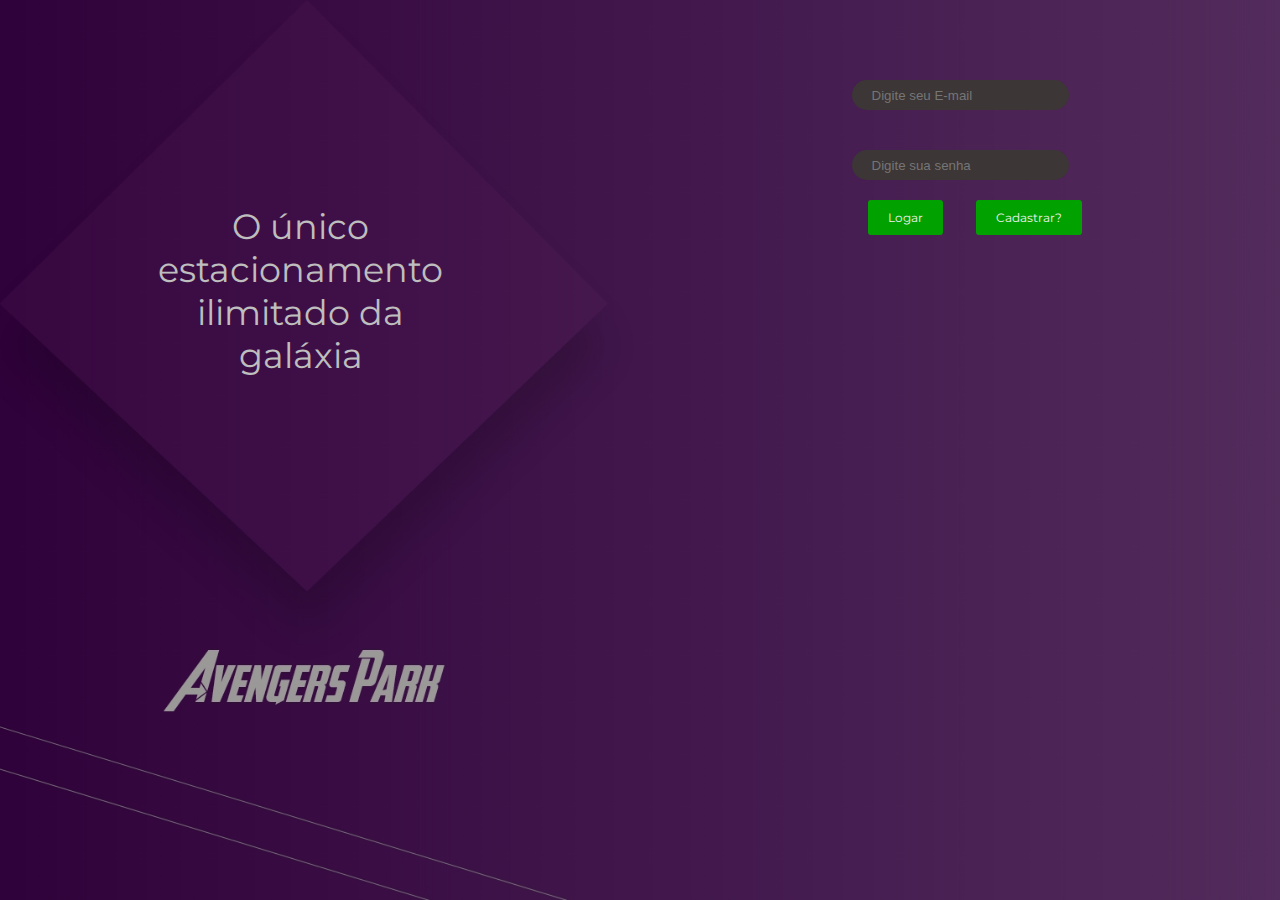
<file: Nac_Andrey/estac/WebContent/index.html>
<!DOCTYPE html>
<html lang="pt_br">
<head>
<meta charset="UTF-8">
<meta name="viewport" content="width=device-width, initial-scale=1.0">
<link
	href="https://fonts.googleapis.com/css?family=Montserrat&display=swap"
	rel="stylesheet">
<link
	href="https://fonts.googleapis.com/css?family=Lexend+Deca&display=swap"
	rel="stylesheet">
<link rel="stylesheet" type="text/css" href="css/main.css" />
<link rel="shortcut icon" href="img/avengers.png">
<meta http-equiv="X-UA-Compatible" content="ie=edge">
<title>Login-Estacionamento</title>
</head>
<body>
		<div class="left">
			<p>O único estacionamento ilimitado da galáxia</p>
		</div>
		<div class="right">
			<form action="login" method="post">
				<input type="email" name="email" class="input" id="email" placeholder="Digite seu E-mail"><br /> 
				<input type="password" name="senha" class="input" id="senha" placeholder="Digite sua senha"><br />
				<button class="botao">Logar</button>
				<a id="cadastrar" class="botao" href="cadastro.html">Cadastrar?</a>
			</form>
		</div>
	<script type="text/javascript" src="js/app.js"></script>

</body>
</html>
</file>
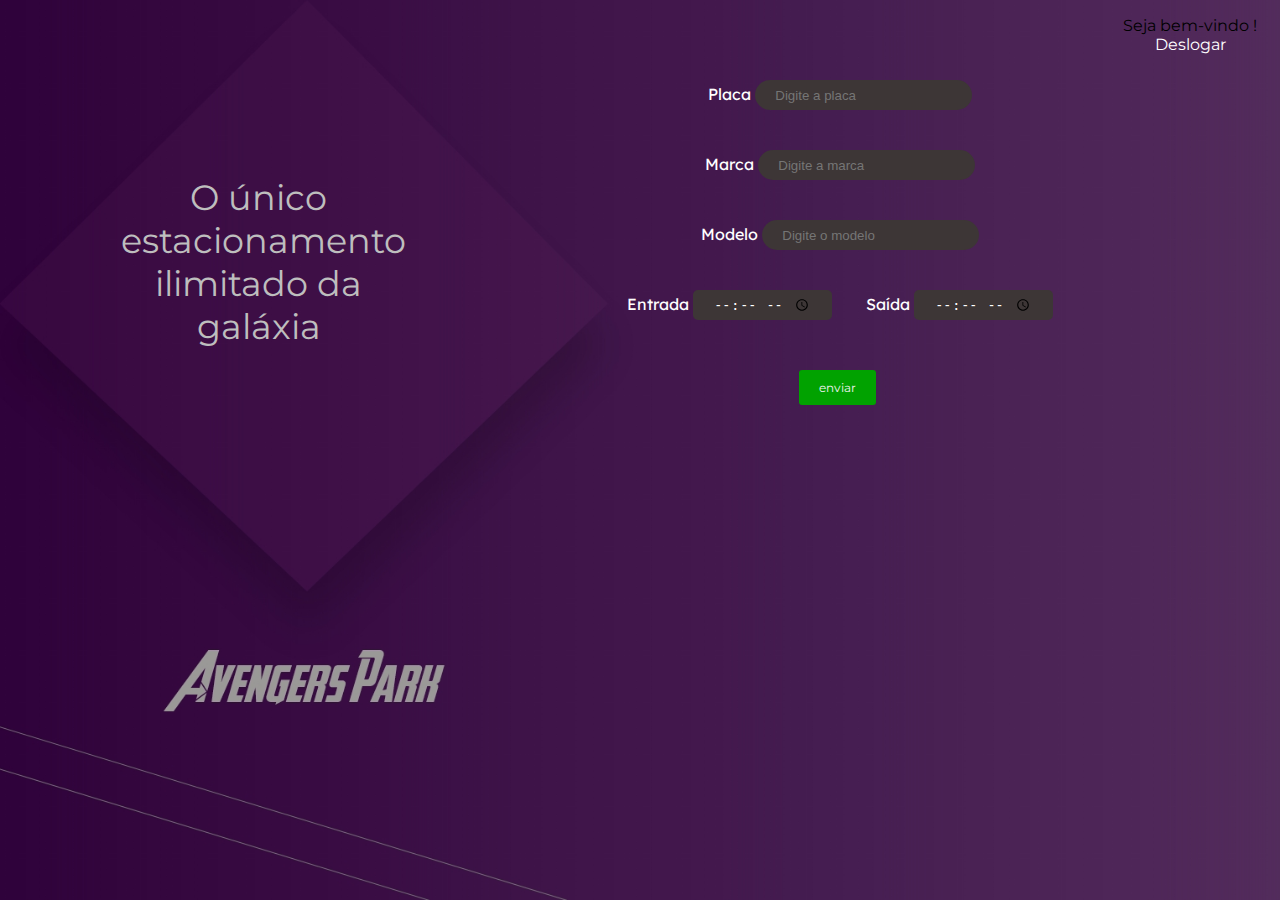
<file: Nac_Andrey/estac/WebContent/cadastrar-veiculo.html>
<!DOCTYPE html>
<html lang="pt_br">
<head>
<meta charset="UTF-8">
<meta name="viewport" content="width=device-width, initial-scale=1.0">
<link
	href="https://fonts.googleapis.com/css?family=Montserrat&display=swap"
	rel="stylesheet">
<link
	href="https://fonts.googleapis.com/css?family=Lexend+Deca&display=swap"
	rel="stylesheet">
<link rel="stylesheet" type="text/css" href="css/main.css" />
<link rel="shortcut icon" href="img/avengers.png">
<meta http-equiv="X-UA-Compatible" content="ie=edge">
<title>Login-Estacionamento</title>
</head>
<body>
	<div class="left">
		<p>O único estacionamento ilimitado da galáxia</p>
	</div>
	<div class="right">
		<form action="estacionamento" method="POST">
			<label for="placa">Placa</label> <input type="text" name="placa"
				class="input" id="placa" placeholder="Digite a placa" required><br />

			<label for="marca">Marca </label> <input type="text" name="marca"
				class="input" id="marca" placeholder="Digite a marca" required><br />

			<label for="modelo">Modelo </label> <input type="text" name="modelo"
				class="input" id="modelo" placeholder="Digite o modelo" required><br />

			<div class="hora">
				<label for="">Entrada</label> <input type="time" name="entrada"
					required> <label for="">Saída</label> <input type="time"
					name="saida" required>
			</div>

			<button class="botao">enviar</button>
		</form>
	</div>

	<div id="logado">
		<p>
			Seja bem-vindo <span></span>! <a href="logout">Deslogar</a>
		</p>
	</div>

	<script type="text/javascript" src="js/validar.js"></script>
</body>
</html>
</file>
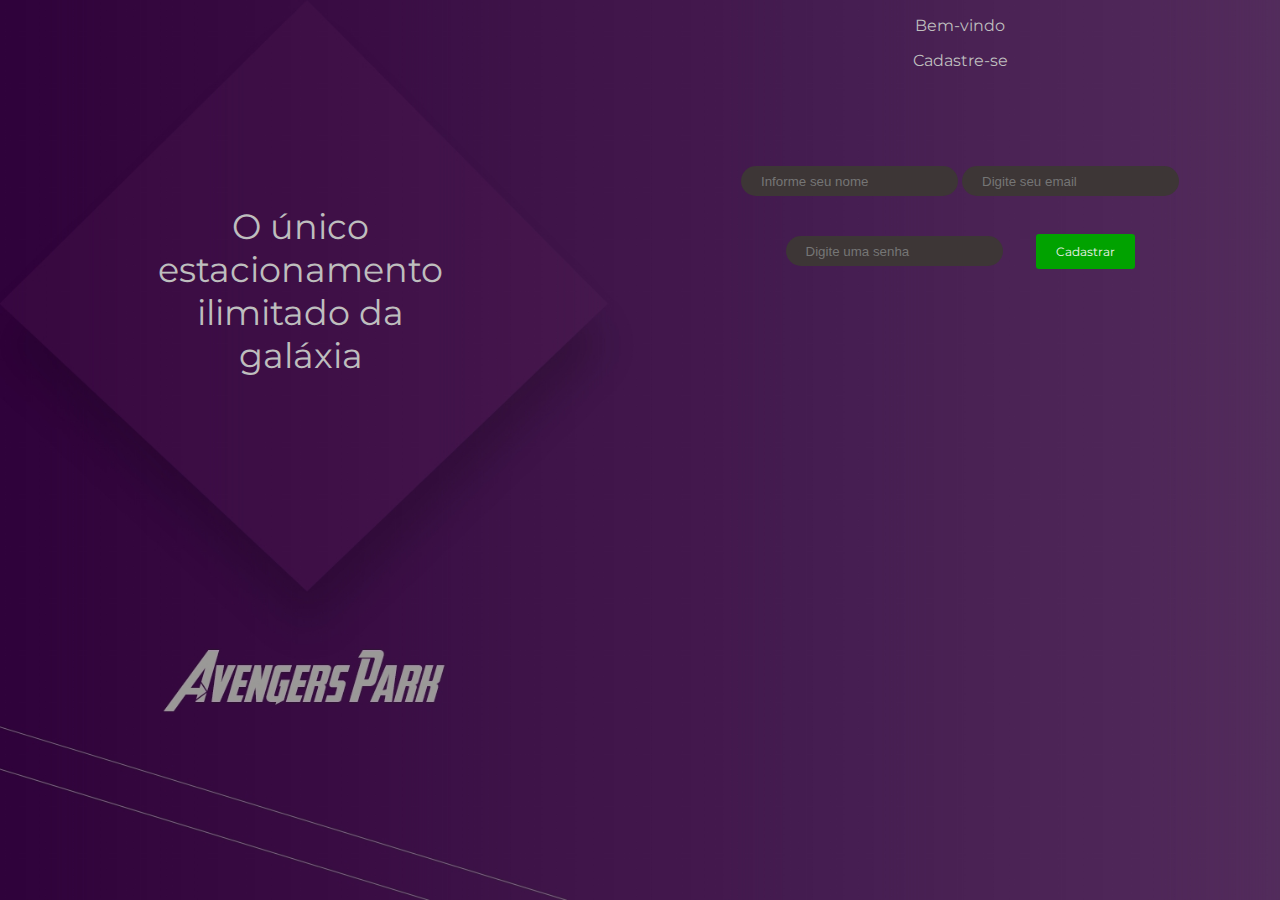
<file: Nac_Andrey/estac/WebContent/cadastro.html>
<!DOCTYPE html>
<html>
<head>
<meta charset="UTF-8">
<title>avengers</title>
<link rel="stylesheet" type="text/css" href="css/main.css" />
</head>
<body>
	<div class="left">
		<p>O único estacionamento ilimitado da galáxia</p>
	</div>
	<div class="right">
		<p>Bem-vindo</p>
		<p>Cadastre-se</p>
		<form action="usuario" method="post">
			<input class="input" type="text" name="nome" placeholder="Informe seu nome" maxlength="30" minlength="2" required /> 
				<input class="input" type="email"	name="email" placeholder="Digite seu email" required /> 
				<input class="input" type="password" name="senha" placeholder="Digite uma senha" length="6" maxlength="6" minlength="6" required />
			<button class="botao">Cadastrar</button>
		</form>
	</div>
</body>
</html>
</file>
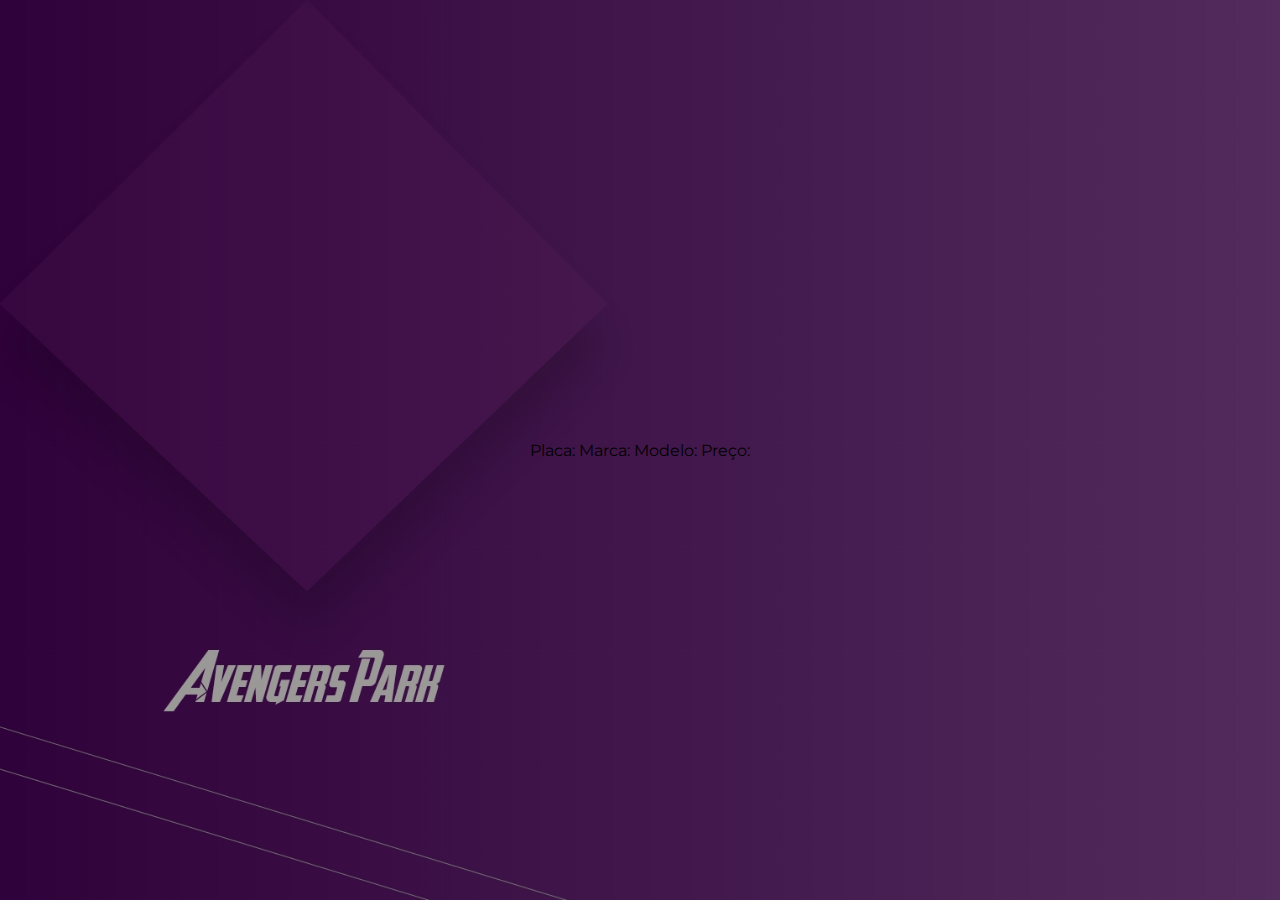
<file: Nac_Andrey/estac/WebContent/relatorio.html>
<!DOCTYPE html>
<html lang="pt_br">
<head>
    <meta charset="UTF-8">
    <meta name="viewport" content="width=device-width, initial-scale=1.0">
    <link href="https://fonts.googleapis.com/css?family=Montserrat&display=swap" rel="stylesheet">
    <link href="https://fonts.googleapis.com/css?family=Lexend+Deca&display=swap" rel="stylesheet">
    <link rel="stylesheet" type="text/css" href="css/main.css"/>
    <link rel="shortcut icon" href="img/avengers.png">
    <meta http-equiv="X-UA-Compatible" content="ie=edge">
    <title>Login-Estacionamento</title>
</head>
<body>
<table>
	<tr>
		<td name="placa">Placa: </td>
		<td name="marca">Marca: </td>
		<td name="modelo">Modelo: </td>
		<td name="preco">Preço: </td>
	</tr>
</table>			
</body>
</html>
</file>
<file: Nac_Andrey/estac/WebContent/css/main.css>
@import	url('https://fonts.googleapis.com/css?family=Montserrat&display=swap');

html, body {
	height: 100%;
	width: 100%;
	padding: 0;
	margin: 0;
	font-family: 'Montserrat', sans-serif;
}

body {
	background-image: url(../img/cadastro.jpg);
	background-size: cover;
	display: flex;
	justify-content: space-around;
	background-repeat: no-repeat;
}

.left {
	width: 50%;
	height: 100%;
	font-family: 'Montserrat', sans-serif;
	font-size: 35px;
	text-align: center;
}

.left p {
	width: 50%;
	margin-left: 22%;
	margin-top: 32%;
	color: #BEBEBE;
	text-align: center;
}

.right {
	text-align: center;
	width: 50%;
}

.right p {
	color: #BEBEBE;
	font-family: 'Montserrat', sans-serif;
}

form {
	text-align: center;
	padding: 60px 30px;
}

.input {
	border-radius: 15px;
	border-style: none;
	background-color: #3D3636;
	padding: 7.5px 20px;
	color: #fff;
	outline: none;
}

label {
	color: white;
	font-family: 'Lexend Deca', sans-serif;
	text-align: center;
	margin-left: 30px;
}

.botao {
	border-radius: 3px;
	border-style: none;
	background-color: #01A200;
	margin-left: 5%;
	color: #F2F2F2;
	padding: 10px 20px;
	cursor: pointer;
	text-decoration: none;
	font-family: 'Montserrat', sans-serif;
	font-size: 12px;
}

.botao a {
	border-radius: 3px;
	border-style: none;
	background-color: #01A200;
	margin-left: 5%;
	color: #F2F2F2;
	text-decoration: none;
	display: block;
	width: 100%;
}

.hora {
	margin-bottom: 30px;
}

input {
	margin: 20px 0;
}

input[type="time"] {
	background-color: #3D3636;
	border: none;
	color: #fff;
	border-radius: 5px;
	padding: 5px 20px;
}

#logado {
	text-align: center;
}

#logado p {
	color: #000;
}

#logado a {
	color: #fff;
	text-decoration: none;
}
</file>
